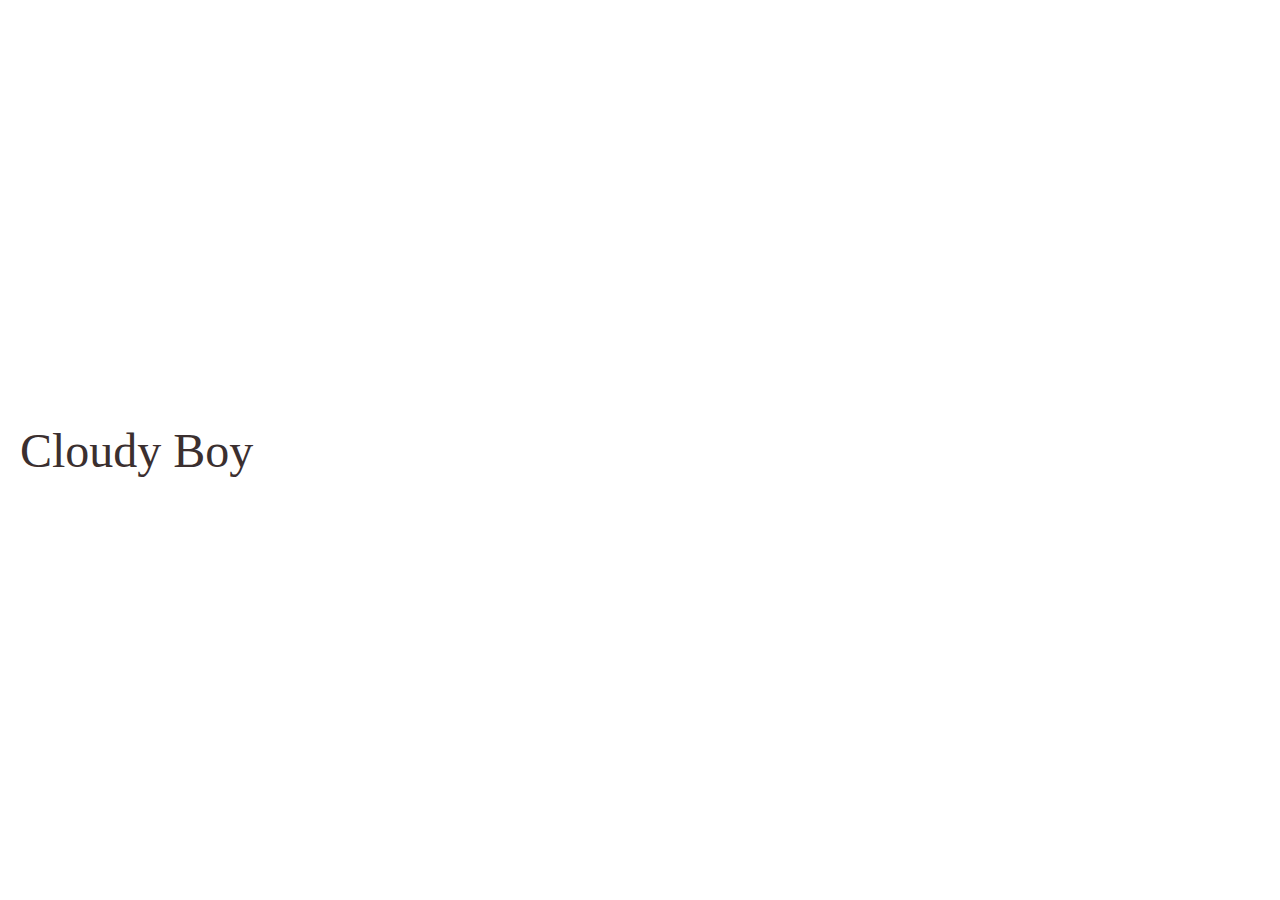
<file: page1.html>
<!DOCTYPE html>
<html lang="en">
<head>
    <meta charset="UTF-8">
    <meta name="viewport" content="width=device-width, initial-scale=1.0">
    <title>Cloudy Boy</title>
    <style>
        body, html {
            margin: 0;
            padding: 0;
            height: 100%;
            overflow: hidden;
            font-family: 'Georgia', serif; /* Classic font style */
            background-size: cover;
            background-position: center center;
            background-attachment: fixed;
            transition: background-image 2s ease-in-out; /* Smooth fade for background image */
        }

        .background {
            background-image: url('https://i.postimg.cc/tRNTRpqZ/Whats-App-Image-2025-03-07-at-12-15-31-AM.jpg'); /* First background image */
            background-size: cover;
            background-position: center;
            height: 100%;
            position: absolute;
            width: 100%;
            z-index: -1;
            transition: opacity 2s ease-in-out; /* Fade-out effect */
        }

        .story-container {
            display: flex;
            justify-content: center;
            align-items: center;
            height: 100%;
            flex-direction: column;
            color: #333333; /* Dark text color for better visibility */
            text-align: center;
            position: relative;
        }

        .title {
            font-size: 3em;
            opacity: 1;
            transition: opacity 2s;
            position: absolute;
            left: 20px; /* Left-aligned */
            top: 50%; /* Center vertically */
            transform: translateY(-50%);
            font-family: 'Georgia', serif;
            color: #3b2f2f;
        }

        .story-text {
            font-size: 1.5em;
            margin-top: 20px;
            opacity: 0;
            transition: opacity 2s;
            white-space: pre-wrap;
            word-wrap: break-word;
            max-width: 80%;
        }

        .end {
            font-size: 2em;
            margin-top: 50px;
            opacity: 0;
        }
    </style>
</head>
<body>

    <div class="background" id="background"></div>

    <div class="story-container">
        <div class="title" id="title">Cloudy Boy</div>
        <div class="story-text" id="story-text"></div>
        <div class="end" id="end">The End</div>
    </div>

    <script>
        // Title fade-in
        window.onload = () => {
            setTimeout(fadeOutTitleAndStartStory, 2000); // Wait for title fade-out
        };

        // The four lines of the story
        const storyLines = [
            "A Boy walked through the quiet street as dark clouds gathered.",
            "A gust of wind carried an umbrella into the sky.",
            "He looked up, pointing at it. 'Cloud', he thought.",
            "He stood still, watching as the umbrella floated away."
        ];

        // Background images for each line
        const backgroundImages = [
            "url('https://i.postimg.cc/VsK1vFT1/openart-image-IWn-Plx-N-1741285010440-raw.jpg')", // First image
            "url('https://i.postimg.cc/G2MNLXp5/openart-image-s-WElsf-Dp-1741285116516-raw.jpg')", // Second image
            "url('https://i.postimg.cc/4d3LSp1b/openart-image-z0-I1-Rz-L2-1741285221970-raw.jpg')", // Third image
            "url('https://i.postimg.cc/B68yvx1Z/openart-image-LLQb-Ao-T2-1741285385150-raw.jpg')"  // Fourth image
        ];

        function fadeOutTitleAndStartStory() {
            // Fade out the title and background
            document.getElementById('title').style.opacity = 0;
            document.getElementById('background').style.opacity = 0;
            setTimeout(startStory, 2000); // Wait for the fade-out before starting the story
        }

        function startStory() {
            let i = 0;
            let textContainer = document.getElementById('story-text');
            let background = document.getElementById('background');

            let interval = setInterval(() => {
                // Change background image for each line
                background.style.backgroundImage = backgroundImages[i]; // Update background
                background.style.opacity = 1; // Fade in background

                // Update the text for the current line
                textContainer.innerText = storyLines[i];
                textContainer.style.opacity = 1; // Fade in the text

                // Fade out the text and image after displaying for a while
                setTimeout(() => {
                    textContainer.style.opacity = 0; // Fade out text
                    background.style.opacity = 0; // Fade out background
                }, 3000); // Text and background remain for 3 seconds

                i++;

                if (i === storyLines.length) {
                    clearInterval(interval);
                    setTimeout(() => {
                        document.getElementById('end').style.opacity = 1;
                    }, 1000); // Show "The End" after the story is complete
                }
            }, 5000); // Change text and background every 5 seconds
        }
    </script>

</body>
</html>
</file>
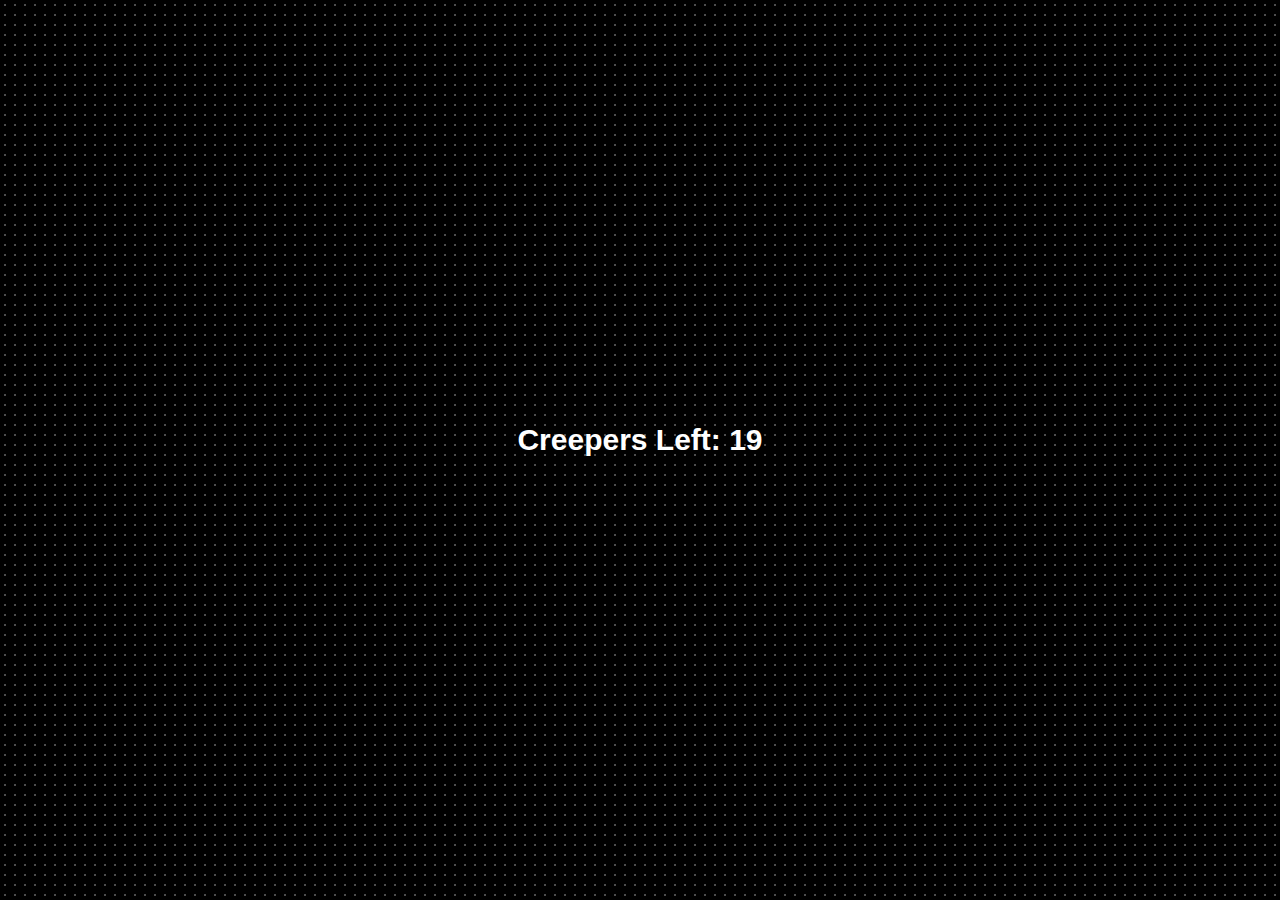
<file: page10.html>
<!DOCTYPE html>
<html lang="en">
<head>
    <meta charset="UTF-8">
    <meta name="viewport" content="width=device-width, initial-scale=1.0">
    <title>Creeper… Aww Man!</title>
    <style>
        body {
            margin: 0;
            overflow: hidden;
            background: black;
            display: flex;
            justify-content: center;
            align-items: center;
            flex-direction: column;
            height: 100vh;
            position: relative;
            color: white;
            font-family: "Arial", sans-serif;
        }

        /* Starry Background */
        body::before {
            content: "";
            position: absolute;
            width: 100%;
            height: 100%;
            background: radial-gradient(circle, rgba(255,255,255,0.3) 1px, transparent 1px);
            background-size: 10px 10px;
        }

        /* Counter */
        #counter {
            font-size: 30px;
            font-weight: bold;
            margin-bottom: 20px;
        }

        /* Creeper */
        .creeper {
            position: absolute;
            width: 80px;
            height: 120px;
            background: green;
            border-radius: 5px;
            display: flex;
            justify-content: center;
            align-items: center;
            cursor: pointer;
            transition: left 10s linear; /* Slower movement */
        }

        /* Creeper Face */
        .creeper::before {
            content: "";
            position: absolute;
            width: 40px;
            height: 40px;
            background: black;
            top: 20px;
            clip-path: polygon(20% 30%, 40% 30%, 40% 50%, 60% 50%, 60% 30%, 80% 30%, 80% 60%, 70% 70%, 70% 80%, 30% 80%, 30% 70%, 20% 60%);
        }

        /* Heart Explosion */
        .heart {
            position: absolute;
            width: 20px;
            height: 20px;
            background: red;
            clip-path: polygon(50% 15%, 61% 9%, 75% 9%, 82% 15%, 85% 24%, 85% 34%, 78% 44%, 50% 75%, 22% 44%, 15% 34%, 15% 24%, 18% 15%, 25% 9%, 39% 9%);
            opacity: 1;
            animation: pop 1s ease-out forwards;
        }

        @keyframes pop {
            0% { transform: scale(0.5) translate(0, 0); opacity: 1; }
            100% { transform: scale(1.2) translate(var(--x), var(--y)); opacity: 0; }
        }

        /* Big Birthday Message */
        #birthdayMessage {
            position: absolute;
            font-size: 50px;
            font-weight: bold;
            color: gold;
            text-shadow: 2px 2px 10px white;
            opacity: 0;
            display: none;
            animation: appear 1s ease-out forwards;
        }

        @keyframes appear {
            0% { transform: scale(0.5); opacity: 0; }
            100% { transform: scale(1); opacity: 1; }
        }

    </style>
</head>
<body>

    <audio id="boom" src="https://www.myinstants.com/media/sounds/minecraft-creeper-explosion.mp3"></audio>

    <div id="counter">Creepers Left: 19</div>
    <div id="birthdayMessage">HAPPY BIRTHDAY DIAMOND HOE 🎉💎</div>

    <script>
        let boomSound = document.getElementById("boom");
        let creeperCount = 19;
        let clickedCount = 0; // Tracks only clicked creepers

        function updateCounter() {
            document.getElementById("counter").textContent = `Creepers Left: ${creeperCount}`;
        }

        function createCreeper() {
            if (creeperCount <= 0) return; // Stop when all creepers are spawned

            let creeper = document.createElement("div");
            creeper.classList.add("creeper");
            document.body.appendChild(creeper);

            // Randomize start position
            let startTop = Math.random() * (window.innerHeight - 150);
            creeper.style.top = `${startTop}px`;
            creeper.style.left = "-100px";

            // Move creeper to the right
            setTimeout(() => {
                creeper.style.left = "100%";
            }, 100);

            // On click → BOOM + Hearts Explosion
            creeper.onclick = function() {
                boomSound.play();
                createHeartExplosion(creeper.offsetLeft + 40, creeper.offsetTop + 50);
                creeper.remove();
                creeperCount--;
                clickedCount++; // Count only clicked creepers
                updateCounter();

                // When all creepers are clicked, hide counter & show message
                if (clickedCount === 19) {
                    setTimeout(() => {
                        document.getElementById("counter").style.display = "none";
                        document.getElementById("birthdayMessage").style.display = "block";
                    }, 1000);
                }
            };

            // Spawn the next creeper after 1.5 seconds
            if (creeperCount > 1) {
                setTimeout(() => createCreeper(), 1500);
            }
        }

        function createHeartExplosion(x, y) {
            for (let i = 0; i < 25; i++) { // 25 hearts popping
                let heart = document.createElement("div");
                heart.classList.add("heart");
                document.body.appendChild(heart);

                // Random explosion effect
                let offsetX = (Math.random() - 0.5) * 200 + "px"; 
                let offsetY = (Math.random() - 1) * 200 + "px"; 
                heart.style.left = `${x}px`;
                heart.style.top = `${y}px`;
                heart.style.setProperty("--x", offsetX);
                heart.style.setProperty("--y", offsetY);

                // Remove heart after animation
                setTimeout(() => heart.remove(), 1000);
            }
        }

        // Start spawning creepers
        createCreeper();
    </script>

</body>
</html>
</file>
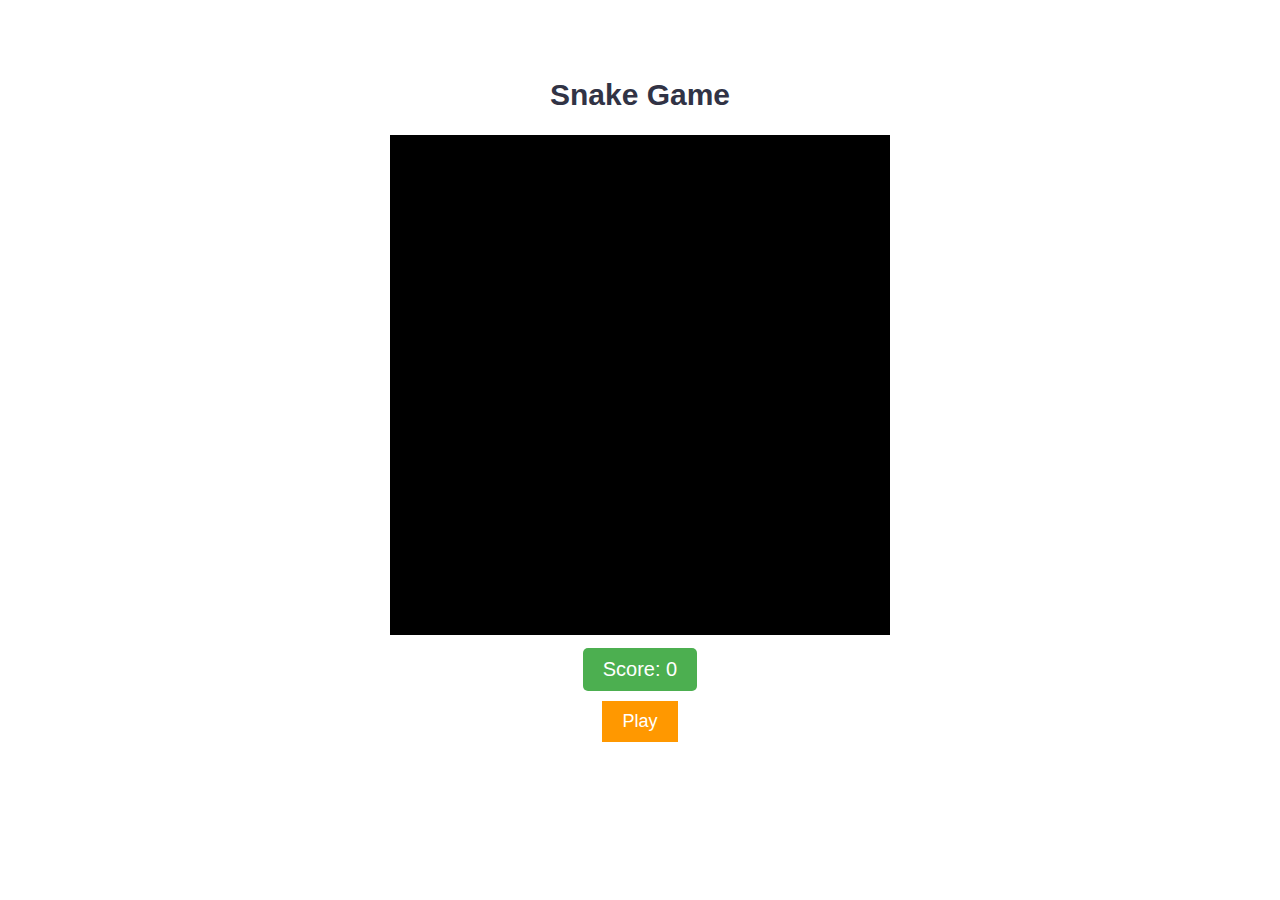
<file: page3.html>
<!DOCTYPE html>
<html lang="en">
<head>
    <meta charset="UTF-8">
    <meta name="viewport" content="width=device-width, initial-scale=1.0">
    <title>Snake Game</title>
    <link rel="stylesheet" href="styles3.css">
</head>
<body>
    <header>
        <h1>Snake Game</h1>
    </header>
    <div class="game-container">
        <canvas id="gameBoard" width="500" height="500"></canvas>
        <div id="score">Score: 0</div>
        <button id="playButton">Play</button>
        <div id="gameOverScreen" class="hidden">
            <h2>Game Over</h2>
            <p id="finalScore">Your Score: 0</p>
            <button id="restartButton">Restart</button>
        </div>
    </div>
    <script src="script3.js"></script>
</body>
</html>
</file>
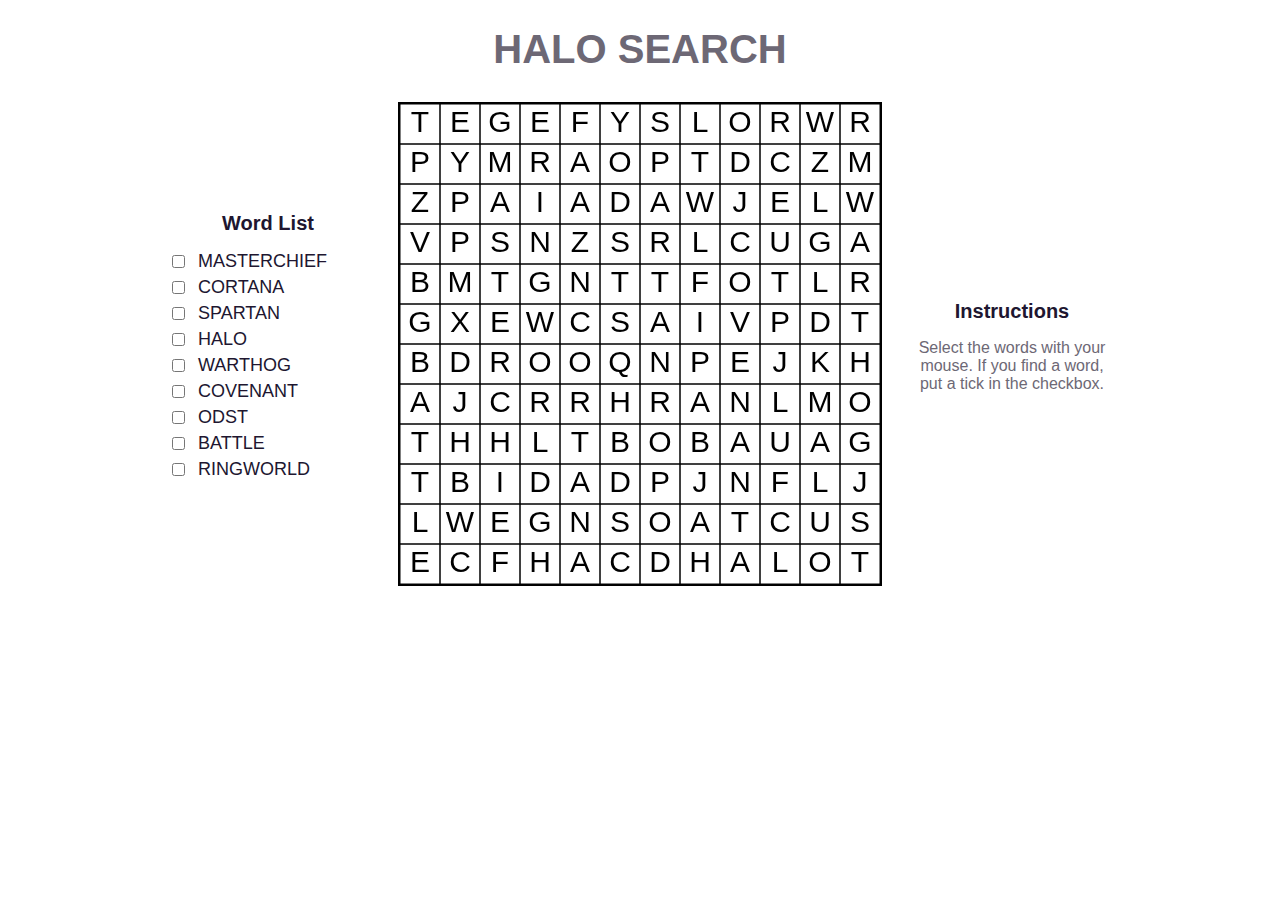
<file: page4.html>
<!DOCTYPE html>
<html lang="en">
<head>
    <meta charset="UTF-8">
    <meta name="viewport" content="width=device-width, initial-scale=1.0">
    <title>HALO SEARCH</title>
    <link rel="stylesheet" href="styles4.css">
</head>
<body>
    <h1>HALO SEARCH</h1>
    <div class="container">
        <div class="word-list">
            <h2>Word List</h2>
            <ul id="word-list"></ul>
        </div>
        
        <div class="word-search">
            <canvas id="wordCanvas"></canvas>
        </div>

        <div class="instructions">
            <h2>Instructions</h2>
            <p>Select the words with your mouse. If you find a word, put a tick in the checkbox.</p>
        </div>
    </div>

    <div id="congrats-message" class="hidden">
        🎉 Congratulations Bitch, you've did it! 🎉
    </div>

    <script src="script4.js"></script>
</body>
</html>
</file>
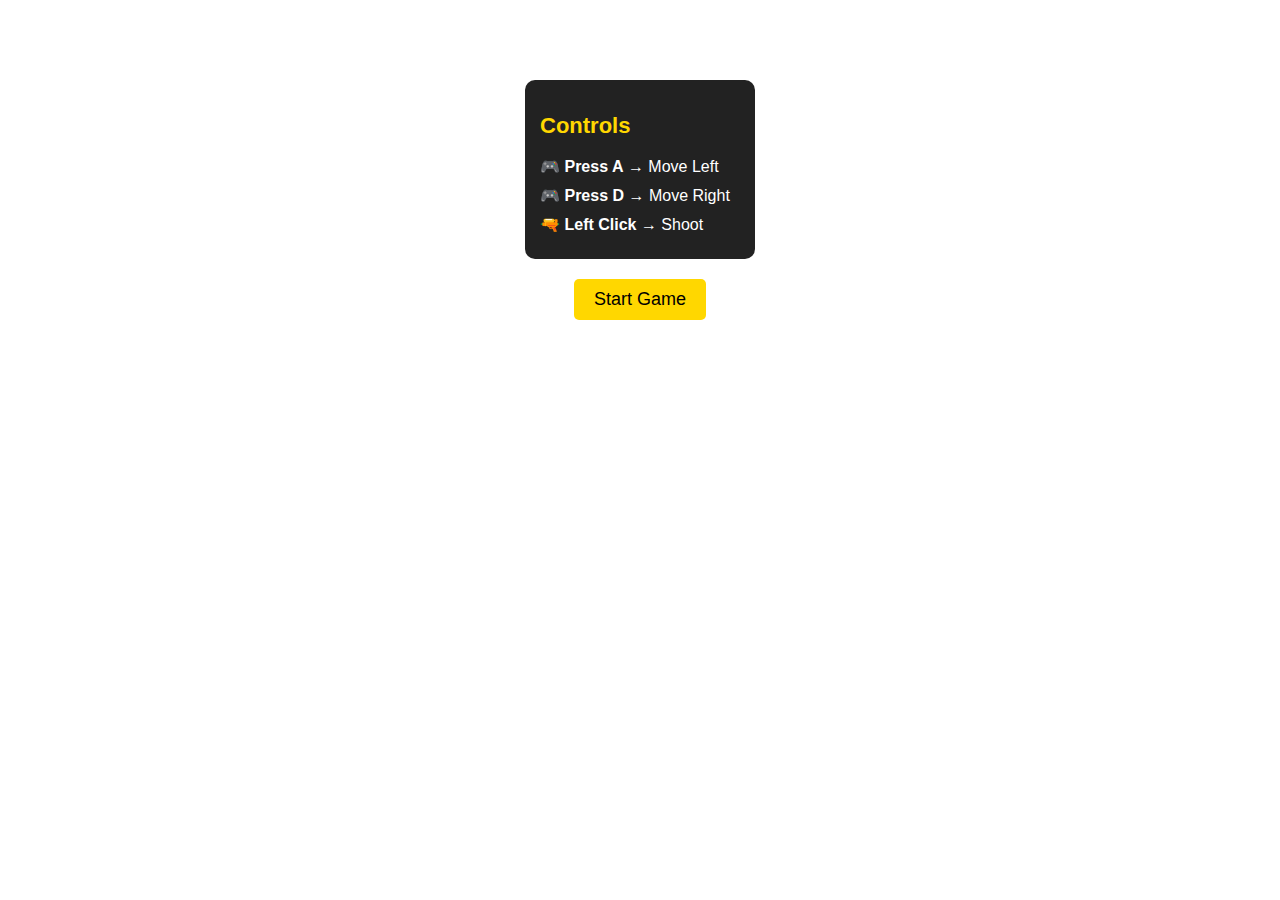
<file: page5.html>
<!DOCTYPE html>
<html lang="en">
<head>
    <meta charset="UTF-8">
    <meta name="viewport" content="width=device-width, initial-scale=1.0">
    <title>Halo Pixel Shooter</title>
    <link rel="stylesheet" href="styles5.css">
</head>
<body>
    <h1>HALO PIXEL SHOOTER</h1>
    
    <div class="game-container">
        <canvas id="gameCanvas" class="hidden"></canvas>

        <!-- Instructions Panel -->
        <div class="instructions">
            <h2>Controls</h2>
            <p>🎮 <b>Press A</b> → Move Left</p>
            <p>🎮 <b>Press D</b> → Move Right</p>
            <p>🔫 <b>Left Click</b> → Shoot</p>
        </div>
    </div>

    <button id="startButton">Start Game</button>

    <div id="gameOverScreen" class="hidden">
        <h2>Game Over</h2>
        <p>Final Score: <span id="finalScore"></span></p>
        <button id="restartButton">Restart</button>
    </div>

    <script src="script5.js"></script>
</body>
</html>
</file>
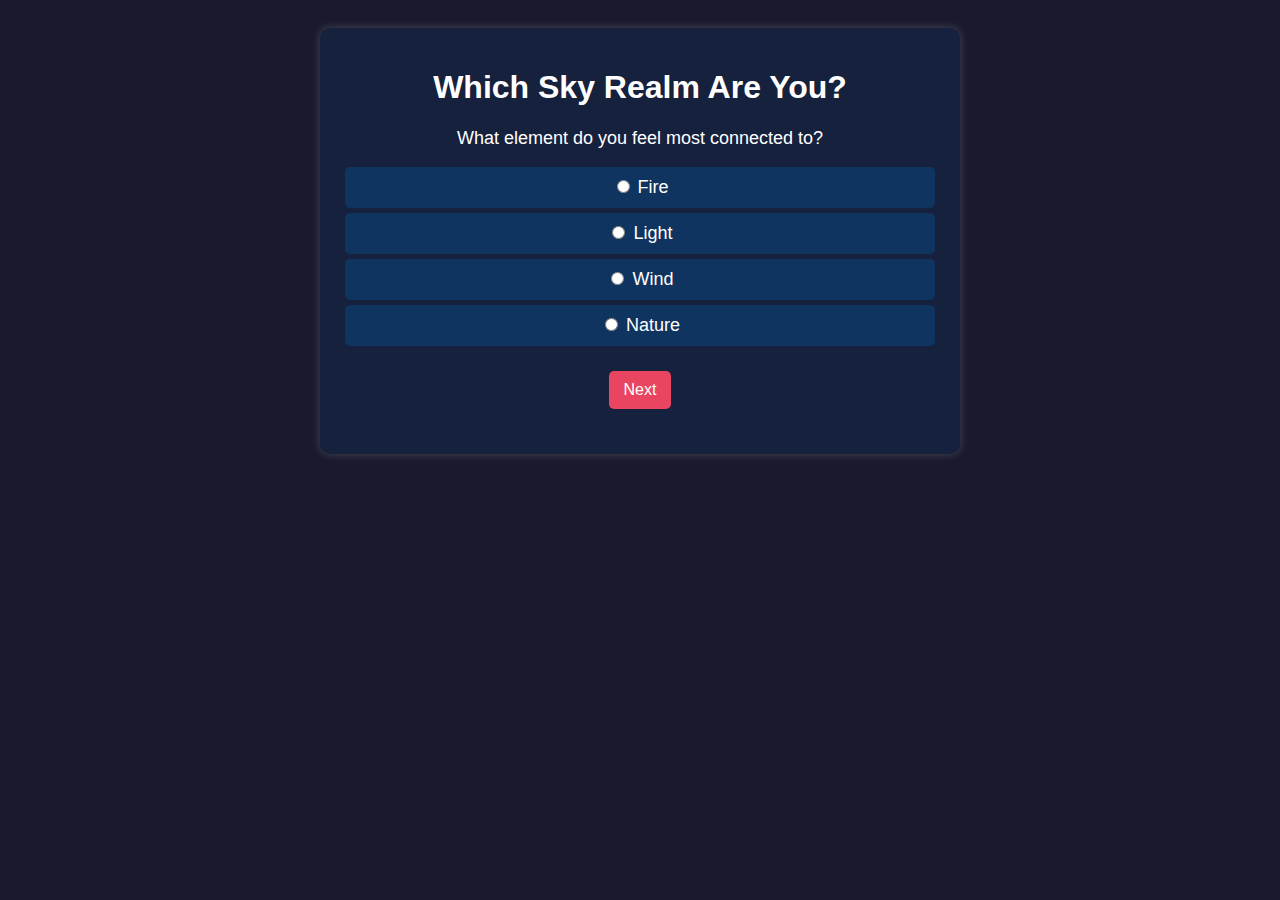
<file: page6.html>
<!DOCTYPE html>
<html lang="en">
<head>
    <meta charset="UTF-8">
    <meta name="viewport" content="width=device-width, initial-scale=1.0">
    <title>Which Sky Realm Are You?</title>
    <style>
        body {
            font-family: Arial, sans-serif;
            background-color: #1a1a2e;
            color: white;
            text-align: center;
            padding: 20px;
        }
        .quiz-container {
            max-width: 600px;
            margin: auto;
            background: #16213e;
            padding: 20px;
            border-radius: 10px;
            box-shadow: 0 0 10px rgba(255, 255, 255, 0.2);
        }
        .question {
            font-size: 18px;
        }
        .options label {
            display: block;
            background: #0f3460;
            padding: 10px;
            margin: 5px;
            border-radius: 5px;
            cursor: pointer;
            transition: 0.3s;
        }
        .options label:hover {
            background: #e94560;
        }
        .nav-buttons {
            margin-top: 20px;
        }
        button {
            background: #e94560;
            color: white;
            border: none;
            padding: 10px 15px;
            margin: 5px;
            cursor: pointer;
            font-size: 16px;
            border-radius: 5px;
        }
        button:hover {
            background: #ff3860;
        }
        #result {
            margin-top: 20px;
            font-size: 20px;
            font-weight: bold;
        }
        .hidden {
            display: none;
        }
    </style>
</head>
<body>

    <div class="quiz-container">
        <h1>Which Sky Realm Are You?</h1>
        <div id="quiz"></div>
        <div class="nav-buttons">
            <button id="prev" onclick="prevQuestion()" class="hidden">Back</button>
            <button id="next" onclick="nextQuestion()">Next</button>
        </div>
        <div id="result"></div>
    </div>

    <script>
        const quizData = [
            {
                question: "What element do you feel most connected to?",
                options: {
                    "Golden Wasteland": "Fire",
                    "Isle of Dawn": "Light",
                    "Valley of Triumph": "Wind",
                    "Forest of Prophecy": "Nature"
                }
            },
            {
                question: "Pick a favorite activity:",
                options: {
                    "Isle of Dawn": "Watching sunrises",
                    "Valley of Triumph": "Racing & sports",
                    "Golden Wasteland": "Exploring ruins",
                    "Forest of Prophecy": "Climbing trees"
                }
            },
            {
                question: "What describes your personality best?",
                options: {
                    "Forest of Prophecy": "Calm and wise",
                    "Golden Wasteland": "Adventurous and fearless",
                    "Valley of Triumph": "Energetic and competitive",
                    "Isle of Dawn": "Dreamy and peaceful"
                }
            },
            {
                question: "Choose a place to explore:",
                options: {
                    "Golden Wasteland": "Ancient ruins",
                    "Isle of Dawn": "Sunny beaches",
                    "Valley of Triumph": "Snowy mountains",
                    "Forest of Prophecy": "Deep forests"
                }
            },
            {
                question: "What is your biggest strength?",
                options: {
                    "Valley of Triumph": "Determination",
                    "Forest of Prophecy": "Wisdom",
                    "Golden Wasteland": "Courage",
                    "Isle of Dawn": "Kindness"
                }
            }
        ];

        let currentQuestion = 0;
        let userAnswers = [];

        function loadQuestion() {
            const quizContainer = document.getElementById("quiz");
            quizContainer.innerHTML = ""; 
            
            if (currentQuestion < quizData.length) {
                const q = quizData[currentQuestion];

                const questionDiv = document.createElement("div");
                questionDiv.classList.add("question");
                questionDiv.innerHTML = `<p>${q.question}</p>`;

                const optionsDiv = document.createElement("div");
                optionsDiv.classList.add("options");

                for (const realm in q.options) {
                    const label = document.createElement("label");
                    label.innerHTML = `<input type="radio" name="q${currentQuestion}" value="${realm}" ${userAnswers[currentQuestion] === realm ? "checked" : ""}> ${q.options[realm]}`;
                    optionsDiv.appendChild(label);
                }

                questionDiv.appendChild(optionsDiv);
                quizContainer.appendChild(questionDiv);

                document.getElementById("prev").classList.toggle("hidden", currentQuestion === 0);
                document.getElementById("next").textContent = (currentQuestion === quizData.length - 1) ? "See Result" : "Next";
            } else {
                showResult();
            }
        }

        function nextQuestion() {
            const selected = document.querySelector(`input[name="q${currentQuestion}"]:checked`);
            if (selected) {
                userAnswers[currentQuestion] = selected.value;
                currentQuestion++;
                loadQuestion();
            } else {
                alert("Please select an answer before proceeding!");
            }
        }

        function prevQuestion() {
            if (currentQuestion > 0) {
                currentQuestion--;
                loadQuestion();
            }
        }

        function showResult() {
            let realmCounts = {};
            userAnswers.forEach(realm => {
                realmCounts[realm] = (realmCounts[realm] || 0) + 1;
            });

            let maxRealm = Object.keys(realmCounts).reduce((a, b) => (realmCounts[a] > realmCounts[b] ? a : b));

            const resultDiv = document.getElementById("result");
            resultDiv.innerHTML = `You belong to <span style="color: #ffcc00;">${maxRealm}</span>!`;

            document.getElementById("quiz").innerHTML = "";
            document.getElementById("prev").classList.add("hidden");
            document.getElementById("next").classList.add("hidden");
        }

        loadQuestion();
    </script>

</body>
</html>
</file>
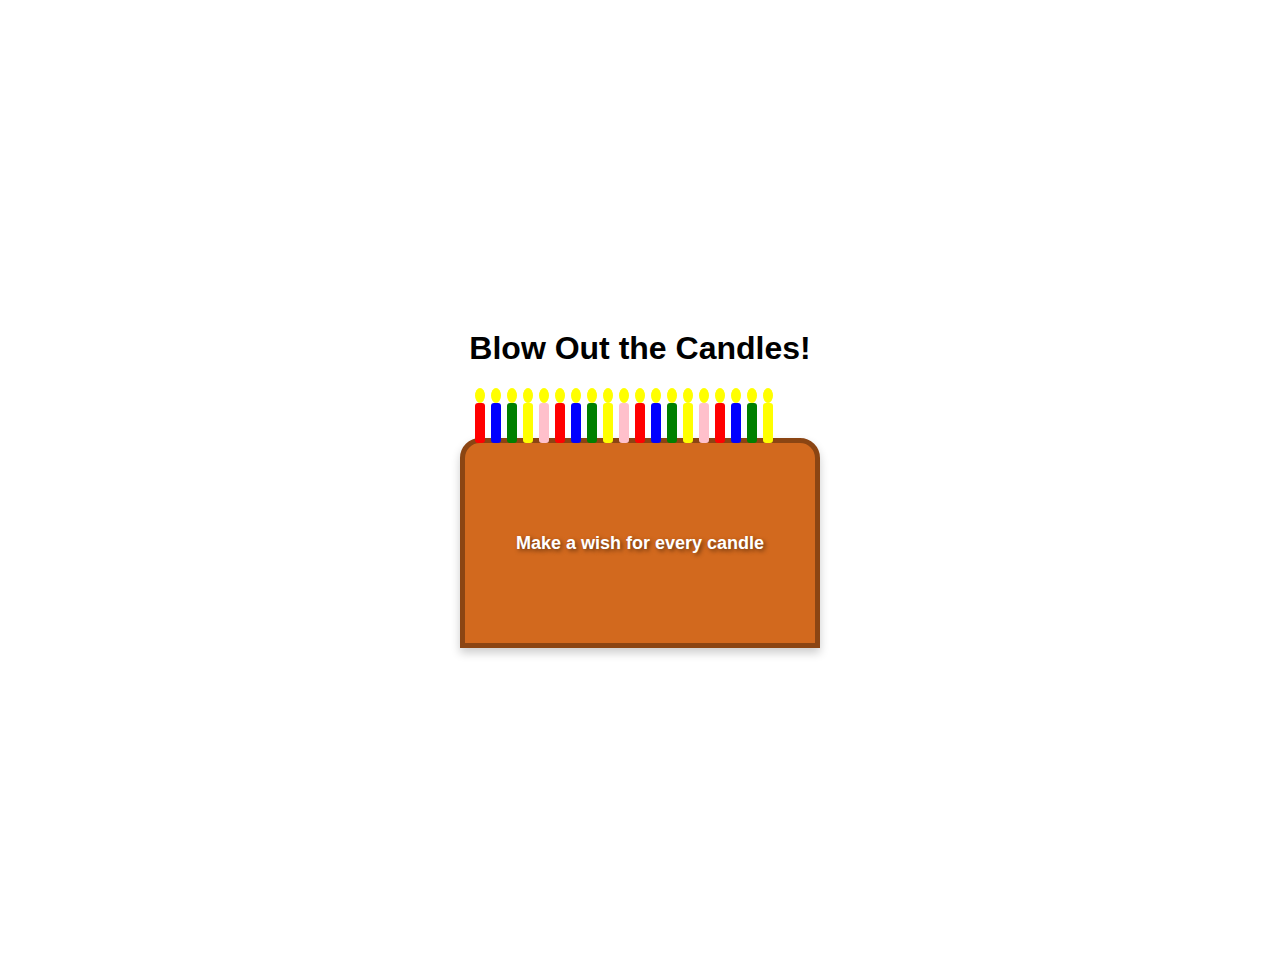
<file: page7.html>
<!DOCTYPE html>
<html lang="en">
<head>
    <meta charset="UTF-8">
    <meta name="viewport" content="width=device-width, initial-scale=1.0">
    <title>Blow Out the Candles</title>
    <style>
        body {
            font-family: Arial, sans-serif;
            text-align: center;
            background-image: url(https://i.postimg.cc/yNcZBX4H/Whats-App-Image-2025-03-06-at-10-05-37-PM.jpg);
            background-repeat: no-repeat;
            background-position: center center;
            background-attachment: fixed;
            background-size: cover;
            padding: 20px;
            display: flex;
            flex-direction: column;
            align-items: center;
            justify-content: center;
            height: 100vh;
            overflow: hidden;
        }
        .cake-container {
            position: relative;
            display: flex;
            flex-direction: column;
            align-items: center;
        }
        .cake {
            width: 350px;
            height: 200px;
            background: #d2691e;
            border-radius: 20px 20px 0 0;
            position: relative;
            margin-top: 50px;
            display: flex;
            justify-content: center;
            align-items: center;
            border: 5px solid #8b4513;
            box-shadow: 0 5px 10px rgba(0, 0, 0, 0.2);
        }
        .cake-text {
            position: absolute;
            top: 50%;
            transform: translateY(-50%);
            font-size: 18px;
            font-weight: bold;
            color: white;
            text-shadow: 2px 2px 4px rgba(0, 0, 0, 0.5);
        }
        .candle {
            width: 10px;
            height: 40px;
            background: red;
            position: absolute;
            bottom: 100%;
            cursor: pointer;
            transition: 0.3s;
            border-radius: 3px;
        }
        .flame {
            width: 10px;
            height: 15px;
            background: yellow;
            border-radius: 50%;
            position: absolute;
            top: -15px;
            left: 50%;
            transform: translateX(-50%);
            transition: 0.3s;
        }
        .hidden {
            display: none;
        }
        .balloon {
            position: absolute;
            width: 100px;
            height: 120px;
            background: red;
            border-radius: 50%;
            bottom: 0;
            left: 50%;
            transform: translateX(-50%);
            display: flex;
            align-items: center;
            justify-content: center;
            font-size: 16px;
            color: white;
            text-align: center;
            font-weight: bold;
            padding: 5px;
            opacity: 0;
            animation: floatUp 4s forwards ease-in-out;
            word-wrap: break-word;
        }
        .balloon::after {
            content: "";
            position: absolute;
            bottom: -15px;
            width: 8px;
            height: 15px;
            background: inherit;
            clip-path: polygon(50% 100%, 0 0, 100% 0);
        }
        @keyframes floatUp {
            0% { transform: translateX(-50%) translateY(0); opacity: 1; }
            100% { transform: translateX(-50%) translateY(-350px); opacity: 0; }
        }
        .fireworks {
            position: fixed;
            width: 100%;
            height: 100%;
            pointer-events: none;
            top: 0;
            left: 0;
            display: none;
        }
    </style>
</head>
<body>

    <h1>Blow Out the Candles!</h1>
    <div class="cake-container">
        <div class="cake" id="cake">
            <div class="cake-text">Make a wish for every candle</div>
        </div>
    </div>
    <div id="message" class="hidden">🎉 All wishes sent to the sky shall come true! 🎂</div>

    <canvas id="fireworks" class="fireworks"></canvas>

    <script>
        const cake = document.getElementById("cake");
        let blownOutCount = 0;
        const messages = [
            "Wish for happiness!", "Dream big!", "Dont block me again!", 
            "Success ahead!", "Smiles forever!", "Good vibes only!", 
            "Strength & courage!", "Health is wealth!", "Adventure awaits!", 
            "For my best bitch!", "Peaceful mind!", "Ambala poruki!", 
            "thoongu moonji!!", "love you nigga!", "Stars shine for you!", 
            "Love yourself!", "Diamond hoe!", "Bright future ahead!", "Endless fun bitch!"
        ];

        function blowOutCandle(candle, index) {
            if (!candle.dataset.blown) {
                candle.dataset.blown = "true";
                candle.querySelector(".flame").classList.add("hidden");
                blownOutCount++;

                createBalloon(messages[index]);

                if (blownOutCount === 19) {
                    document.getElementById("message").classList.remove("hidden");
                    startFireworks();
                }
            }
        }

        function createCandles() {
            for (let i = 0; i < 19; i++) {
                let candle = document.createElement("div");
                candle.classList.add("candle");
                candle.style.backgroundColor = ["red", "blue", "green", "yellow", "pink"][i % 5]; 
                candle.style.left = `${(i * 16) + 10}px`;

                let flame = document.createElement("div");
                flame.classList.add("flame");

                candle.appendChild(flame);
                candle.onclick = () => blowOutCandle(candle, i);
                cake.appendChild(candle);
            }
        }

        function createBalloon(message) {
            let balloon = document.createElement("div");
            balloon.classList.add("balloon");
            balloon.style.left = `${Math.random() * 80 + 10}%`;
            balloon.style.backgroundColor = ["red", "blue", "purple", "orange", "green"][Math.floor(Math.random() * 5)];
            balloon.innerText = message;
            document.body.appendChild(balloon);

            setTimeout(() => balloon.remove(), 4000);
        }

        function startFireworks() {
            const canvas = document.getElementById("fireworks");
            const ctx = canvas.getContext("2d");
            canvas.width = window.innerWidth;
            canvas.height = window.innerHeight;
            canvas.style.display = "block";

            let particles = [];
            function Particle(x, y, color) {
                this.x = x;
                this.y = y;
                this.size = Math.random() * 5 + 2;
                this.speedX = (Math.random() - 0.5) * 8;
                this.speedY = (Math.random() - 0.5) * 8;
                this.color = color;
            }

            Particle.prototype.update = function() {
                this.x += this.speedX;
                this.y += this.speedY;
                this.size *= 0.95;
            };

            function createFirework(x, y) {
                let colors = ["#ff0000", "#ff7300", "#fffa00", "#00ff00", "#0077ff", "#9900ff"];
                for (let i = 0; i < 40; i++) {
                    particles.push(new Particle(x, y, colors[Math.floor(Math.random() * colors.length)]));
                }
            }

            function animateFireworks() {
                ctx.clearRect(0, 0, canvas.width, canvas.height);
                particles.forEach((particle, index) => {
                    particle.update();
                    ctx.beginPath();
                    ctx.arc(particle.x, particle.y, particle.size, 0, Math.PI * 2);
                    ctx.fillStyle = particle.color;
                    ctx.fill();
                    if (particle.size < 0.3) particles.splice(index, 1);
                });
                if (particles.length > 0) requestAnimationFrame(animateFireworks);
            }

            for (let i = 0; i < 6; i++) setTimeout(() => { createFirework(Math.random() * canvas.width, Math.random() * canvas.height); animateFireworks(); }, i * 700);
        }

        createCandles();
    </script>

</body>
</html>
</file>
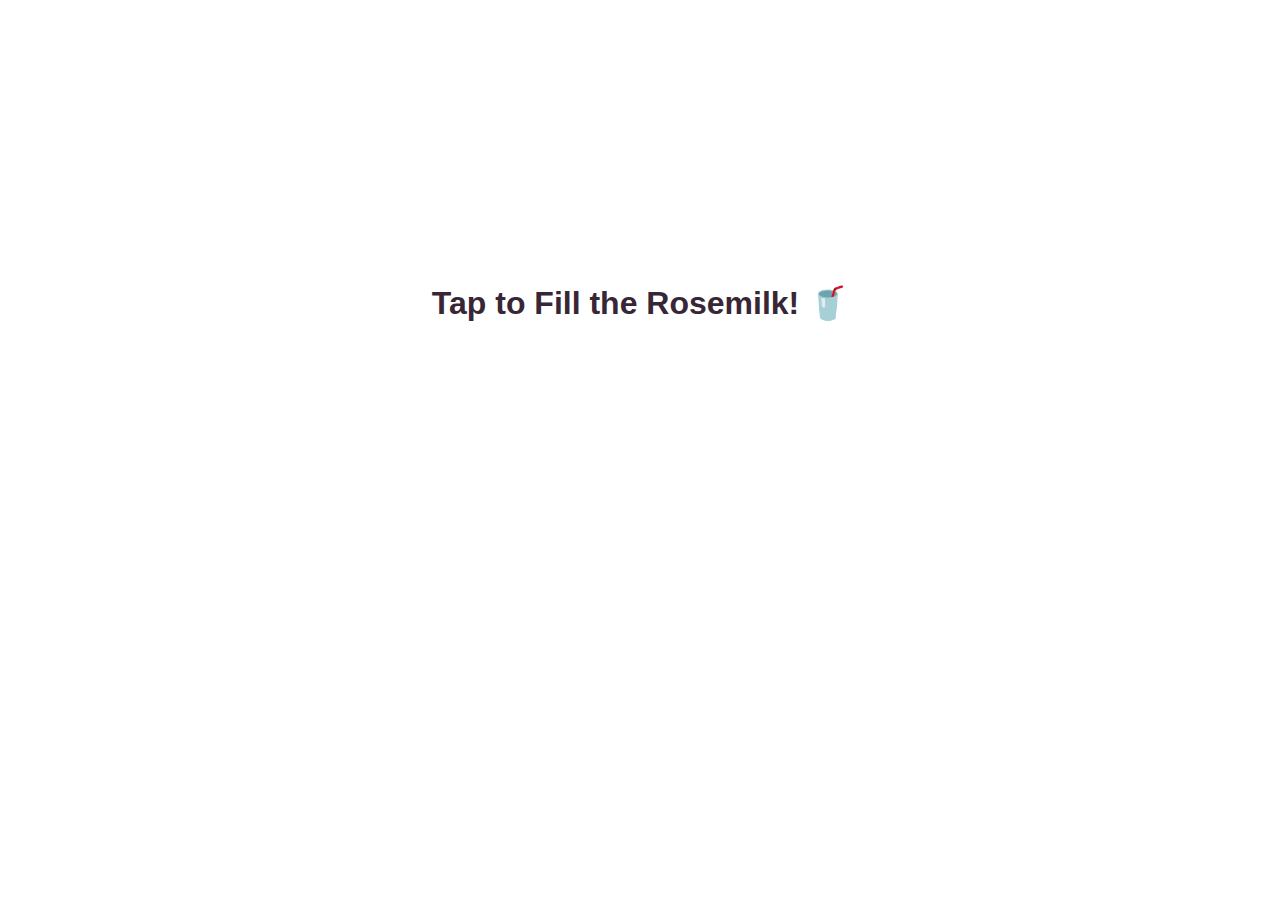
<file: page8.html>
<!DOCTYPE html>
<html lang="en">
<head>
    <meta charset="UTF-8">
    <meta name="viewport" content="width=device-width, initial-scale=1.0">
    <title>Rosemilk Delight</title>
    <style>
        body {
            text-align: center;
            font-family: "Comic Sans MS", cursive, sans-serif;
            background-image: url('https://i.postimg.cc/Y9rFWYNg/cd1783ef9fcc4abf075ae1651034c91c.jpg'); 
            background-size: cover;
            background-position: center;
            height: 100vh;
            display: flex;
            justify-content: center;
            align-items: center;
            flex-direction: column;
            color: #382636;
            overflow: hidden;
        }

        .glass-container {
            position: relative;
            width: 200px; /* Bigger glass */
            height: 300px; /* Taller */
            background: transparent;
            border: 5px solid white;
            border-radius: 15px;
            overflow: hidden;
            display: flex;
            align-items: flex-end;
            justify-content: center;
        }

        .rosemilk {
            width: 100%;
            height: 0%;
            background: #ffb6c1;
            position: absolute;
            bottom: 0;
            transition: height 0.3s ease-in-out;
        }

        .straw {
            width: 12px;
            height: 120px;
            background: pink;
            position: absolute;
            top: -150px; /* Starts hidden */
            right: 30px;
            border-radius: 5px;
            transform: rotate(10deg);
            transition: top 1s ease-in-out, transform 0.3s ease-in-out;
        }

        .wiggle {
            animation: wiggle 0.5s ease-in-out 3;
        }

        @keyframes wiggle {
            0%, 100% { transform: rotate(10deg); }
            50% { transform: rotate(0deg); }
        }

        .bubble {
            position: absolute;
            width: 20px;
            height: 20px;
            background: rgba(255, 255, 255, 0.7);
            border-radius: 50%;
            bottom: 0;
            animation: floatUp 3s linear forwards;
        }

        @keyframes floatUp {
            0% { transform: translateY(0) scale(1); opacity: 1; }
            100% { transform: translateY(-250px) scale(1.5); opacity: 0; }
        }

        .refresh-text {
            position: absolute;
            top: 50%;
            left: 50%;
            transform: translate(-50%, -50%);
            font-size: 22px;
            font-weight: bold;
            color: white;
            opacity: 0;
            transition: opacity 0.5s ease-in-out;
        }

    </style>
</head>
<body>

    <h1>Tap to Fill the Rosemilk! 🥤</h1>
    <div class="glass-container" onclick="fillRosemilk()">
        <div class="rosemilk" id="rosemilk"></div>
        <div class="straw" id="straw"></div>
    </div>

    <div class="refresh-text" id="refreshText">✨Refreshing!✨</div>

    <script>
        let fillLevel = 0;

        function fillRosemilk() {
            if (fillLevel < 100) {
                fillLevel += 10;
                document.getElementById("rosemilk").style.height = fillLevel + "%";
                createBubble(); // Create bubbles while filling
            }

            if (fillLevel === 100) {
                let straw = document.getElementById("straw");
                straw.style.top = "30px"; // Drops straw into glass

                setTimeout(() => {
                    straw.classList.add("wiggle"); // Wiggle effect
                }, 1000);

                setTimeout(() => {
                    document.getElementById("refreshText").style.opacity = "1"; // Show "Refreshing!"
                }, 1200);
            }
        }

        function createBubble() {
            let bubble = document.createElement("div");
            bubble.classList.add("bubble");
            bubble.style.left = Math.random() * 80 + "px"; // Randomize bubble position
            document.body.appendChild(bubble);

            setTimeout(() => bubble.remove(), 3000);
        }
    </script>

</body>
</html>
</file>
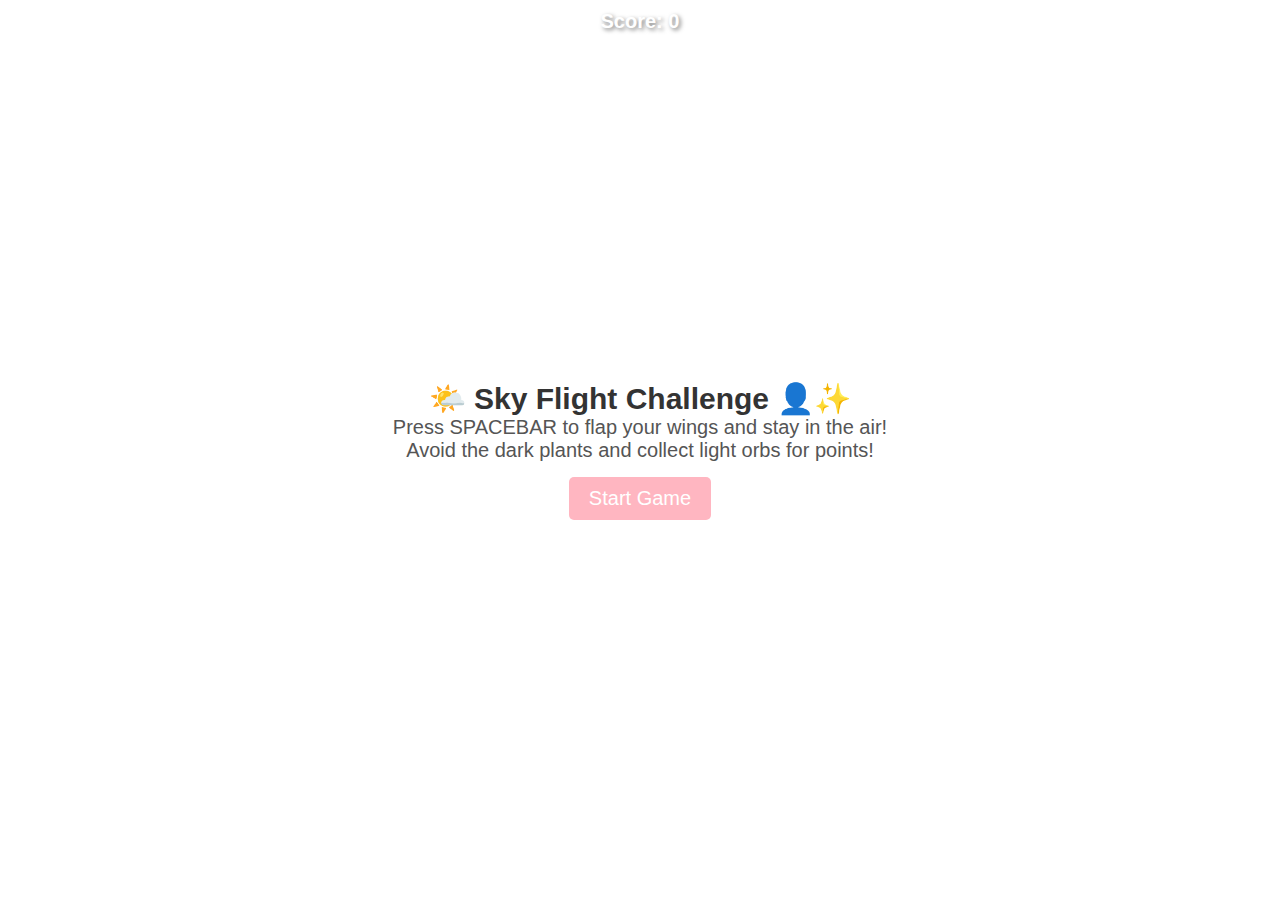
<file: page9.html>
<!DOCTYPE html>
<html lang="en">
<head>
    <meta charset="UTF-8">
    <meta name="viewport" content="width=device-width, initial-scale=1.0">
    <title>Sky Flight Challenge</title>
    <style>
        * { margin: 0; padding: 0; box-sizing: border-box; }
        body { 
            text-align: center; 
            font-family: Arial, sans-serif; 
            background: url('https://i.postimg.cc/44qMTkDD/a8054bd49daa169530dcb99b0c606a66.gif') no-repeat center center/cover; 
            overflow: hidden;
        }
        canvas { background: transparent; display: block; margin: auto; }
        #startScreen, #gameOverScreen {
            position: absolute; 
            width: 100%; 
            height: 100vh; 
            background: rgba(255, 255, 255, 0.9); 
            display: flex; 
            flex-direction: column; 
            justify-content: center; 
            align-items: center; 
        }
        #startScreen h1, #gameOverScreen h1 { font-size: 30px; color: #333; }
        #startScreen p, #gameOverScreen p { font-size: 20px; color: #555; }
        button {
            font-size: 20px;
            padding: 10px 20px;
            margin-top: 15px;
            border: none;
            background: #ffb6c1;
            color: white;
            cursor: pointer;
            border-radius: 5px;
        }
        button:hover { background: #ff4d6d; }
        #scoreDisplay { 
            position: absolute; 
            top: 10px; 
            left: 50%; 
            transform: translateX(-50%); 
            font-size: 20px; 
            font-weight: bold; 
            color: white;
            text-shadow: 2px 2px 4px rgba(0, 0, 0, 0.5);
        }
    </style>
</head>
<body>

    <div id="startScreen">
        <h1>🌤️ Sky Flight Challenge 👤✨</h1>
        <p>Press SPACEBAR to flap your wings and stay in the air!</p>
        <p>Avoid the dark plants and collect light orbs for points!</p>
        <button onclick="startGame()">Start Game</button>
    </div>

    <div id="gameOverScreen" style="display: none;">
        <h1>Game Over, Traveller... 💀</h1>
        <p>Your Score: <span id="finalScore">0</span></p>
        <button onclick="restartGame()">A New Journey-Restart</button>
    </div>

    <div id="scoreDisplay">Score: 0</div>
    <canvas id="gameCanvas"></canvas>

    <script>
        const canvas = document.getElementById("gameCanvas");
        const ctx = canvas.getContext("2d");
        canvas.width = 800;
        canvas.height = 400;

        let skyKid, gravity, lift, obstacles, lights, score, gameRunning;

        function startGame() {
            document.getElementById("startScreen").style.display = "none";
            document.getElementById("gameOverScreen").style.display = "none";
            gameRunning = true;

            skyKid = { x: 100, y: 200, size: 30, velocity: 0 };
            gravity = 0.6;
            lift = -10;
            obstacles = [];
            lights = [];
            score = 0;

            gameLoop();
        }

        function restartGame() {
            startGame();
        }

        function gameLoop() {
            if (!gameRunning) return;

            ctx.clearRect(0, 0, canvas.width, canvas.height);

            skyKid.velocity += gravity;
            skyKid.y += skyKid.velocity;

            if (skyKid.y >= canvas.height - skyKid.size) skyKid.y = canvas.height - skyKid.size;
            if (skyKid.y <= 0) skyKid.y = 0;

            ctx.fillStyle = "#ffb6c1";
            ctx.beginPath();
            ctx.arc(skyKid.x, skyKid.y, skyKid.size, 0, Math.PI * 2);
            ctx.fill();

            if (Math.random() < 0.02) {
                obstacles.push({ x: canvas.width, y: Math.random() * (canvas.height - 50), size: 40 });
            }
            if (Math.random() < 0.02) {
                lights.push({ x: canvas.width, y: Math.random() * (canvas.height - 50), size: 20 });
            }

            for (let i = obstacles.length - 1; i >= 0; i--) {
                obstacles[i].x -= 5;
                ctx.fillStyle = "#4a4a4a";
                ctx.fillRect(obstacles[i].x, obstacles[i].y, obstacles[i].size, obstacles[i].size);

                if (skyKid.x < obstacles[i].x + obstacles[i].size &&
                    skyKid.x + skyKid.size > obstacles[i].x &&
                    skyKid.y < obstacles[i].y + obstacles[i].size &&
                    skyKid.y + skyKid.size > obstacles[i].y) {
                    gameOver();
                }

                if (obstacles[i].x < -obstacles[i].size) obstacles.splice(i, 1);
            }

            for (let i = lights.length - 1; i >= 0; i--) {
                lights[i].x -= 5;
                ctx.fillStyle = "#ffff66";
                ctx.beginPath();
                ctx.arc(lights[i].x, lights[i].y, lights[i].size, 0, Math.PI * 2);
                ctx.fill();

                if (skyKid.x < lights[i].x + lights[i].size &&
                    skyKid.x + skyKid.size > lights[i].x &&
                    skyKid.y < lights[i].y + lights[i].size &&
                    skyKid.y + skyKid.size > lights[i].y) {
                    score += 10;
                    lights.splice(i, 1);
                }

                if (lights[i]?.x < -lights[i]?.size) lights.splice(i, 1);
            }

            document.getElementById("scoreDisplay").innerText = "Score: " + score;

            requestAnimationFrame(gameLoop);
        }

        function gameOver() {
            gameRunning = false;
            document.getElementById("finalScore").innerText = score;
            document.getElementById("gameOverScreen").style.display = "flex";
        }

        window.addEventListener("keydown", (e) => {
            if (e.code === "Space" && gameRunning) skyKid.velocity = lift;
        });
    </script>

</body>
</html>
</file>
<file: styles3.css>
body {
    background-image: url(https://i.postimg.cc/W1jNwbgT/download-9.jpg);
    background-repeat: no-repeat;
    background-position: center center;
    background-attachment: fixed;
    background-size: cover; /* Added this line */
    font-family: Arial, sans-serif;
    text-align: center;
    padding-top: 50px;
}
h1 {
    font-size: 30px;
    color: #313345;
}

.game-container {
    position: relative;
    display: flex;
    flex-direction: column;
    align-items: center;
}

canvas {
    background-color: #000;
    border: 3px solid white;
    margin-bottom: 10px;
}

#score {
    color: white;
    font-size: 20px;
    background: #4CAF50;
    padding: 10px 20px;
    border-radius: 5px;
}

#playButton, #restartButton {
    background: #ff9800;
    color: white;
    font-size: 18px;
    padding: 10px 20px;
    border: none;
    cursor: pointer;
    margin-top: 10px;
}

#gameOverScreen {
    display: none;
    background: rgba(0, 0, 0, 0.8);
    color: white;
    padding: 20px;
    border-radius: 10px;
    text-align: center;
    position: absolute;
    top: 40%;
    width: 100%;
}

.hidden {
    display: none;
}
</file>
<file: styles4.css>
body {
    background-image: url(https://i.postimg.cc/SRT3b7Vf/download-10.jpg);
    background-repeat: no-repeat;
    background-position: center center;
    background-attachment: fixed;
    background-size: cover;
    font-family: Arial, sans-serif;
    text-align: center;
    color: #6d6875;
}

h1 {
    font-size: 40px;
    margin-bottom: 20px;
}

.container {
    display: flex;
    justify-content: center;
    align-items: center;
    gap: 20px;
}

.word-list, .instructions {
    width: 200px;
}

.word-list h2, .instructions h2 {
    font-size: 20px;
    margin-bottom: 10px;
    color:#201630
}

.word-list ul {
    list-style: none;
    padding: 0;
    color:#201630;
}

.word-list li {
    display: flex;
    align-items: center;
    gap: 10px;
    font-size: 18px;
    margin: 5px 0;
    color:#201630;
}

.word-search {
    position: relative;
    background-color: white;
    padding: 10px;
}

canvas {
    border: 2px solid black;
}

.hidden {
    display: none;
}

#congrats-message {
    position: fixed;
    top: 50%;
    left: 50%;
    transform: translate(-50%, -50%);
    background-color: gold;
    color: black;
    padding: 20px;
    font-size: 30px;
    border-radius: 10px;
    box-shadow: 0 0 10px rgba(255, 215, 0, 0.8);
}
</file>
<file: styles5.css>
body {
    text-align: center;
    font-family: Arial, sans-serif;
    background-image: url(https://i.postimg.cc/QNbGWqtf/Deep-Space-Backgrounds.jpg);
    background-repeat: no-repeat;
    background-position: center center;
    background-attachment: fixed;
    background-size: cover;
    color: white;
}

h1 {
    font-size: 32px;
}

.game-container {
    display: flex;
    justify-content: center;
    align-items: center;
    gap: 30px;
    margin-top: 20px;
}

canvas {
    background-color:black;
    border: 2px solid black;
}

.instructions {
    background-color: #222;
    padding: 15px;
    border-radius: 10px;
    box-shadow: 0 0 10px rgba(255, 255, 255, 0.2);
    width: 200px;
    text-align: left;
}

.instructions h2 {
    font-size: 22px;
    color: gold;
}

.instructions p {
    font-size: 16px;
    margin: 10px 0;
}

button {
    margin-top: 20px;
    font-size: 18px;
    padding: 10px 20px;
    background-color: gold;
    border: none;
    cursor: pointer;
    border-radius: 5px;
}

.hidden {
    display: none;
}
</file>
